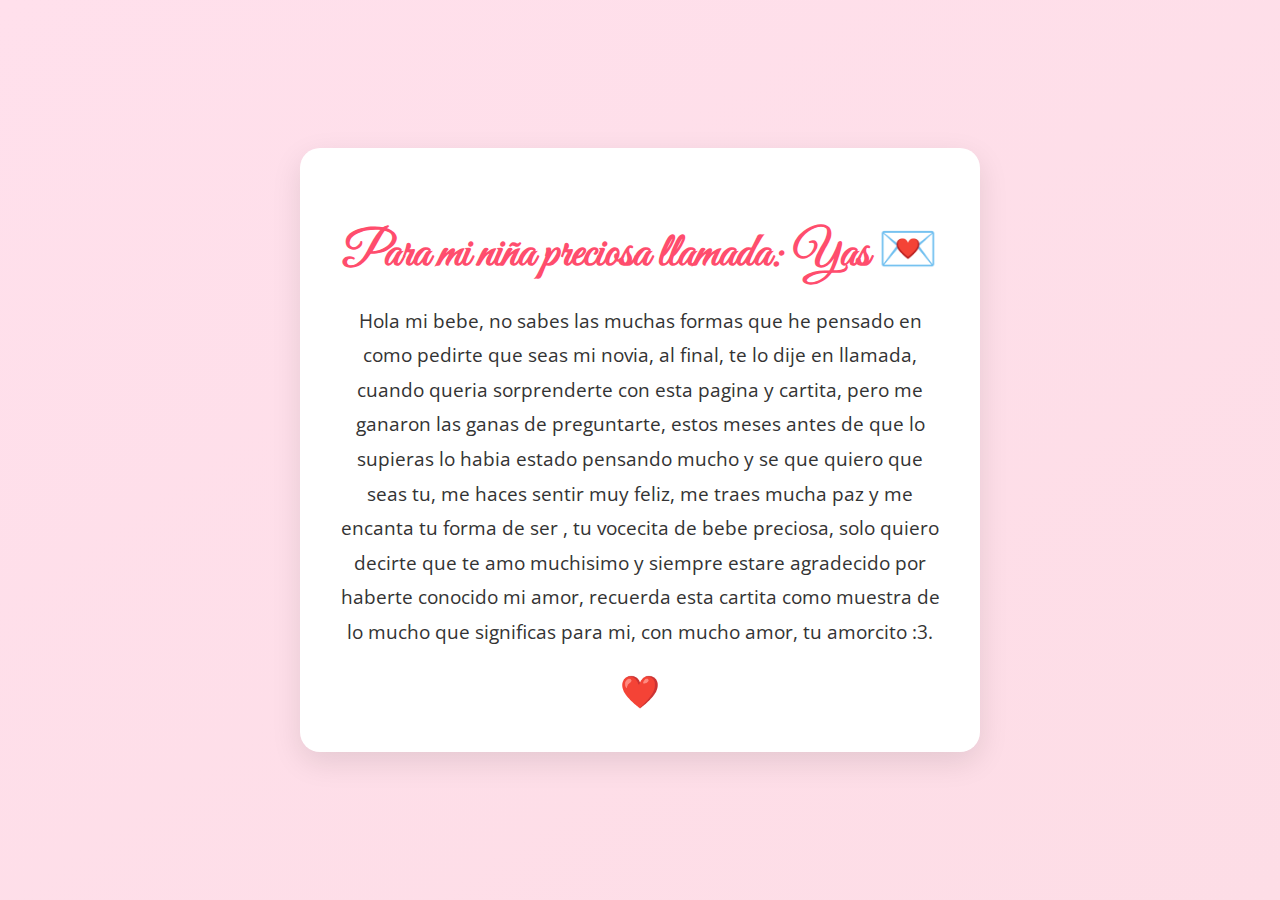
<file: carta.html>
<!DOCTYPE html>
<html lang="es">
  <head>
    <meta charset="UTF-8" />
    <meta name="viewport" content="width=device-width, initial-scale=1.0" />
    <title>Para mi amor 💖</title>
    <link
      href="https://fonts.googleapis.com/css2?family=Great+Vibes&family=Open+Sans&display=swap"
      rel="stylesheet"
    />
    <style>
      body {
        background: linear-gradient(to bottom right, #ffe0ec, #fddde6);
        font-family: "Open Sans", sans-serif;
        margin: 0;
        padding: 0;
        display: flex;
        justify-content: center;
        align-items: center;
        height: 100vh;
        overflow: hidden;
      }

      .letter-container {
        background-color: #fff;
        border-radius: 20px;
        padding: 40px;
        box-shadow: 0 10px 30px rgba(0, 0, 0, 0.1);
        max-width: 600px;
        width: 90%;
        text-align: center;
        animation: fadeInUp 1.2s ease-out;
      }

      .letter-container h1 {
        font-family: "Great Vibes", cursive;
        font-size: 3rem;
        color: #ff4d6d;
        margin-bottom: 20px;
        animation: fadeIn 2s ease-out;
      }

      .letter-container p {
        font-size: 1.2rem;
        line-height: 1.8;
        color: #333;
        animation: fadeIn 3s ease-out;
      }

      @keyframes fadeInUp {
        from {
          opacity: 0;
          transform: translateY(40px);
        }
        to {
          opacity: 1;
          transform: translateY(0);
        }
      }

      @keyframes fadeIn {
        from {
          opacity: 0;
        }
        to {
          opacity: 1;
        }
      }

      .heart {
        font-size: 2rem;
        color: #ff4d6d;
        animation: pulse 1.5s infinite;
        margin-top: 20px;
      }

      @keyframes pulse {
        0%,
        100% {
          transform: scale(1);
        }
        50% {
          transform: scale(1.2);
        }
      }
    </style>
  </head>
  <body>
    <div class="letter-container">
      <h1>Para mi niña preciosa llamada: Yas 💌</h1>
      <p>
        Hola mi bebe, no sabes las muchas formas que he pensado en como pedirte
        que seas mi novia, al final, te lo dije en llamada, cuando queria
        sorprenderte con esta pagina y cartita, pero me ganaron las ganas de
        preguntarte, estos meses antes de que lo supieras lo habia estado
        pensando mucho y se que quiero que seas tu, me haces sentir muy feliz,
        me traes mucha paz y me encanta tu forma de ser , tu vocecita de bebe
        preciosa, solo quiero decirte que te amo muchisimo y siempre estare
        agradecido por haberte conocido mi amor, recuerda esta cartita como
        muestra de lo mucho que significas para mi, con mucho amor, tu amorcito
        :3.
      </p>
      <div class="heart">❤️</div>
    </div>
  </body>
</html>
</file>
